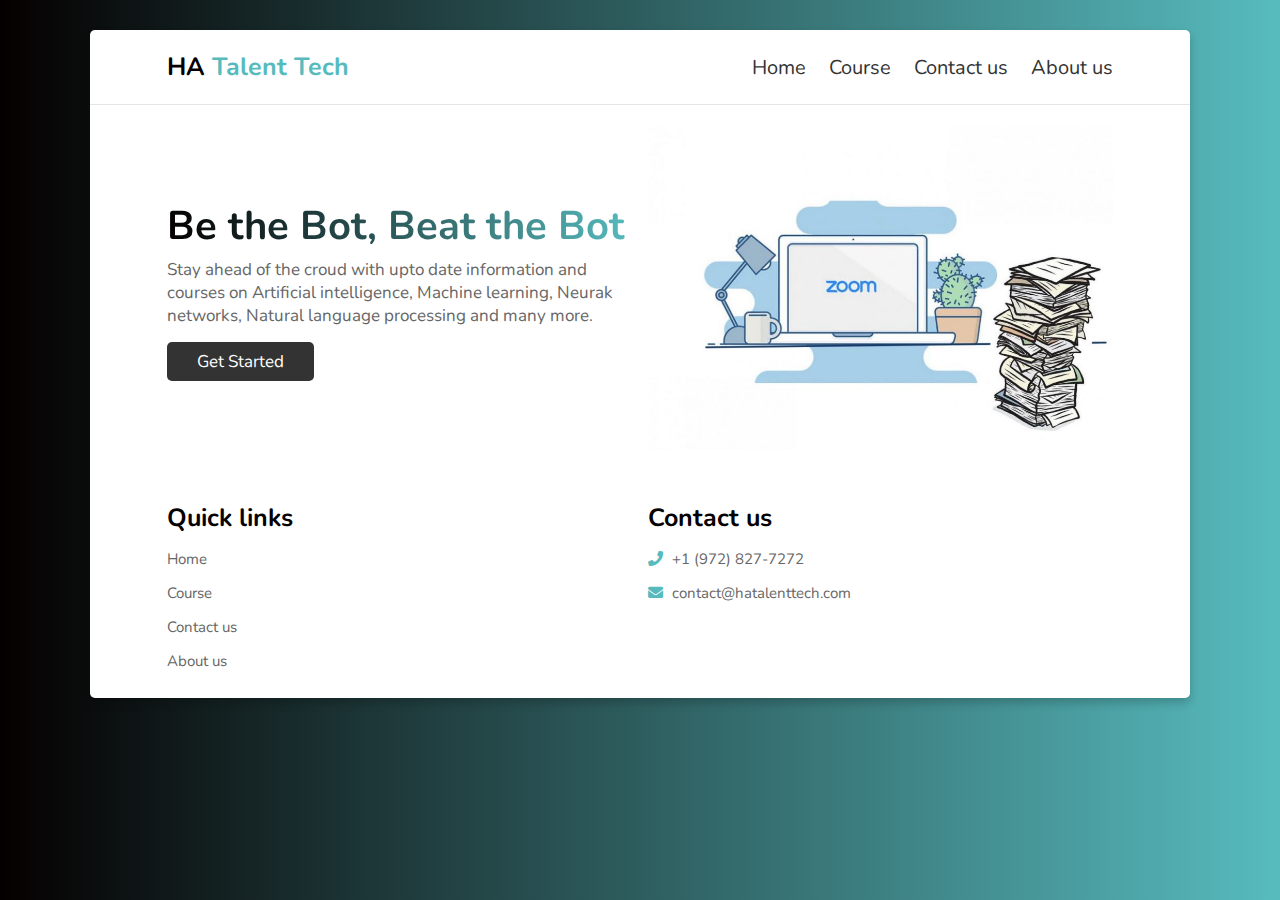
<file: index.html>
<!DOCTYPE html>
<html lang="en">

<head>
    <meta charset="UTF-8">
    <meta name="viewport" content="width=device-width, initial-scale=1.0">
    <title>home</title>

    <!-- font awesome cdn link  -->
    <link rel="stylesheet" href="https://cdnjs.cloudflare.com/ajax/libs/font-awesome/5.15.3/css/all.min.css">

    <link rel="stylesheet" href="style.css">

</head>

<body>

    <!-- home section  -->
    <div class="container">

        <header>
            <a href="index.html" class="logo">HA <span>Talent Tech</span></a>

            <div id="menu" class="fas fa-bars"></div>

            <nav class="navbar">
                <a href="index.html">Home</a>
                <a href="course.html">Course</a>
                <a href="contact.html">Contact us</a>
                <a href="about.html">About us</a>
            </nav>
        </header>

        <!-- home section  -->

        <section class="home">

            <div class="content">
                <h3>Be the Bot, Beat the Bot</h3>
                <p>Stay ahead of the croud with upto date information and courses on Artificial intelligence, Machine
                    learning, Neurak networks, Natural language processing and many more.</p>
                <a href="course.html" class="btn">Get Started</a>
            </div>

            <div class="image">
                <img src="images/home_image_zoom.jpeg" alt="">
            </div>

        </section>


        <!-- footer section  -->

        <section class="footer">

            <div class="box-container">

                <div class="box">
                    <h3>Quick links</h3>
                    <a href="http://hatalenttech.com/">Home</a>
                    <a href="course.html">Course</a>
                    <a href="contact.html">Contact us</a>
                    <a href="about.html">About us</a>
                </div>
                <!--
                <div class="box">
                    <h3>about us</h3>
                    <p>xyz</p>
                </div>
                
                <div class="box">
                    <h3>follow us</h3>
                    <a href="#">facebook</a>
                    <a href="#">twitter</a>
                    <a href="#">instagram</a>
                    <a href="#">linkedin</a>
                </div>
                -->
                <div class="box">
                    <h3>Contact us</h3>
                    <p> <i class="fas fa-phone"></i> +1 (972) 827-7272 </p>
                    <p> <i class="fas fa-envelope"></i> contact@hatalenttech.com </p>
                </div>

            </div>

        </section>

    </div>








    <!-- custom js file link -->
    <script src="script.js"></script>

</body>

</html>
</file>
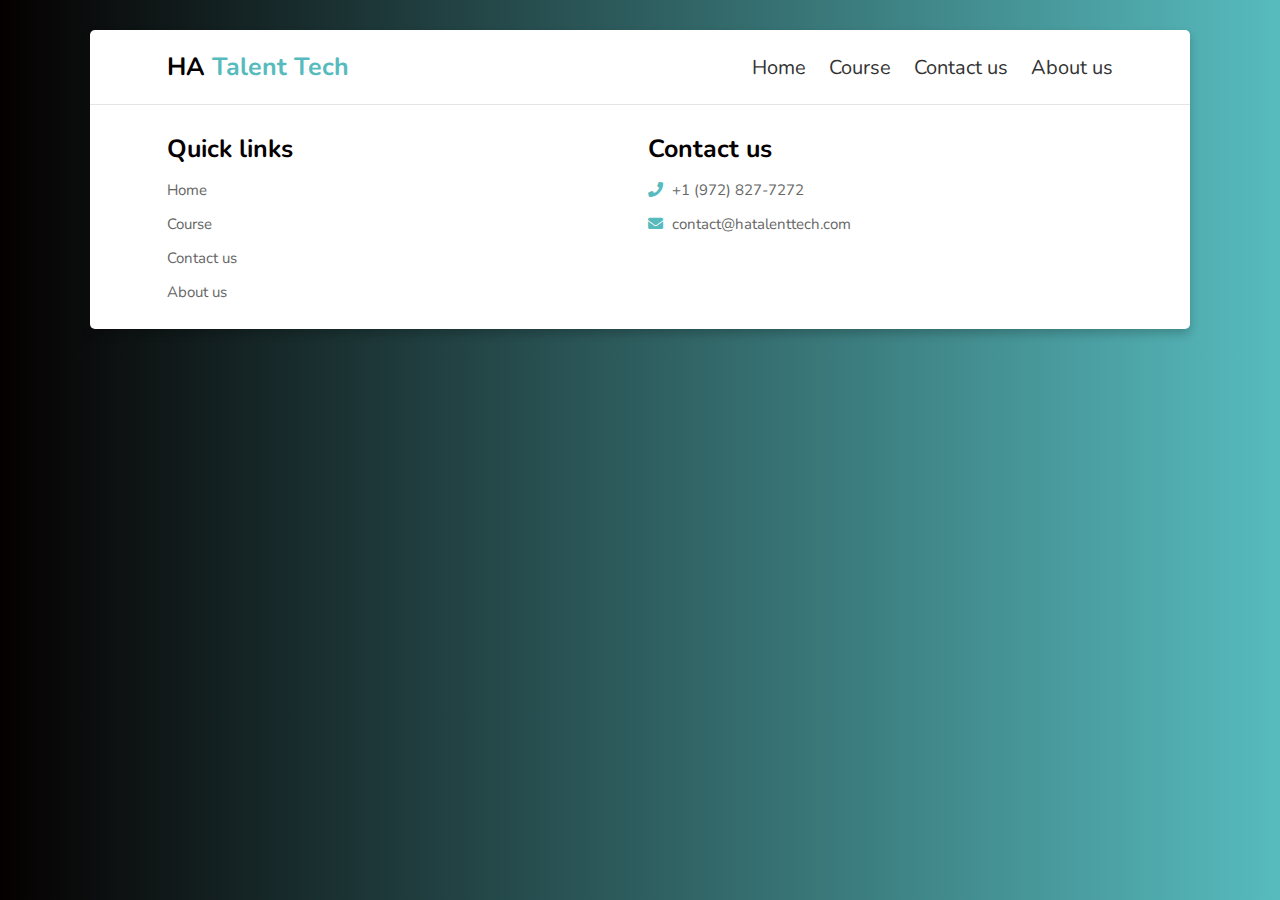
<file: about.html>
<!DOCTYPE html>
<html lang="en">

<head>
    <meta charset="UTF-8">
    <meta name="viewport" content="width=device-width, initial-scale=1.0">
    <title>About us</title>

    <!-- font awesome cdn link  -->
    <link rel="stylesheet" href="https://cdnjs.cloudflare.com/ajax/libs/font-awesome/5.15.3/css/all.min.css">

    <!-- custom css file link  -->
    <link rel="stylesheet" href="style.css">

</head>

<body>
    <div class="container">

        <header>
            <a href="index.html" class="logo">HA <span>Talent Tech</span></a>
            <div id="menu" class="fas fa-bars"></div>
            <nav class="navbar">
                <a href="index.html">Home</a>
                <a href="course.html">Course</a>
                <a href="contact.html">Contact us</a>
                <a href="about.html">About us</a>
            </nav>
        </header>

        <!-- footer section  -->

        <section class="footer">

            <div class="box-container">

                <div class="box">
                    <h3>Quick links</h3>
                    <a href="index.html">Home</a>
                    <a href="course.html">Course</a>
                    <a href="contact.html">Contact us</a>
                    <a href="about.html">About us</a>
                </div>
                <!--
                <div class="box">
                    <h3>about us</h3>
                    <p>xyz</p>
                </div>
                
                <div class="box">
                    <h3>follow us</h3>
                    <a href="#">facebook</a>
                    <a href="#">twitter</a>
                    <a href="#">instagram</a>
                    <a href="#">linkedin</a>
                </div>
                -->
                <div class="box">
                    <h3>Contact us</h3>
                    <p> <i class="fas fa-phone"></i> +1 (972) 827-7272 </p>
                    <p> <i class="fas fa-envelope"></i> contact@hatalenttech.com </p>
                </div>

            </div>

        </section>

    </div>



    <!-- custom js file link -->
    <script src="script.js"></script>

</body>

</html>
</file>
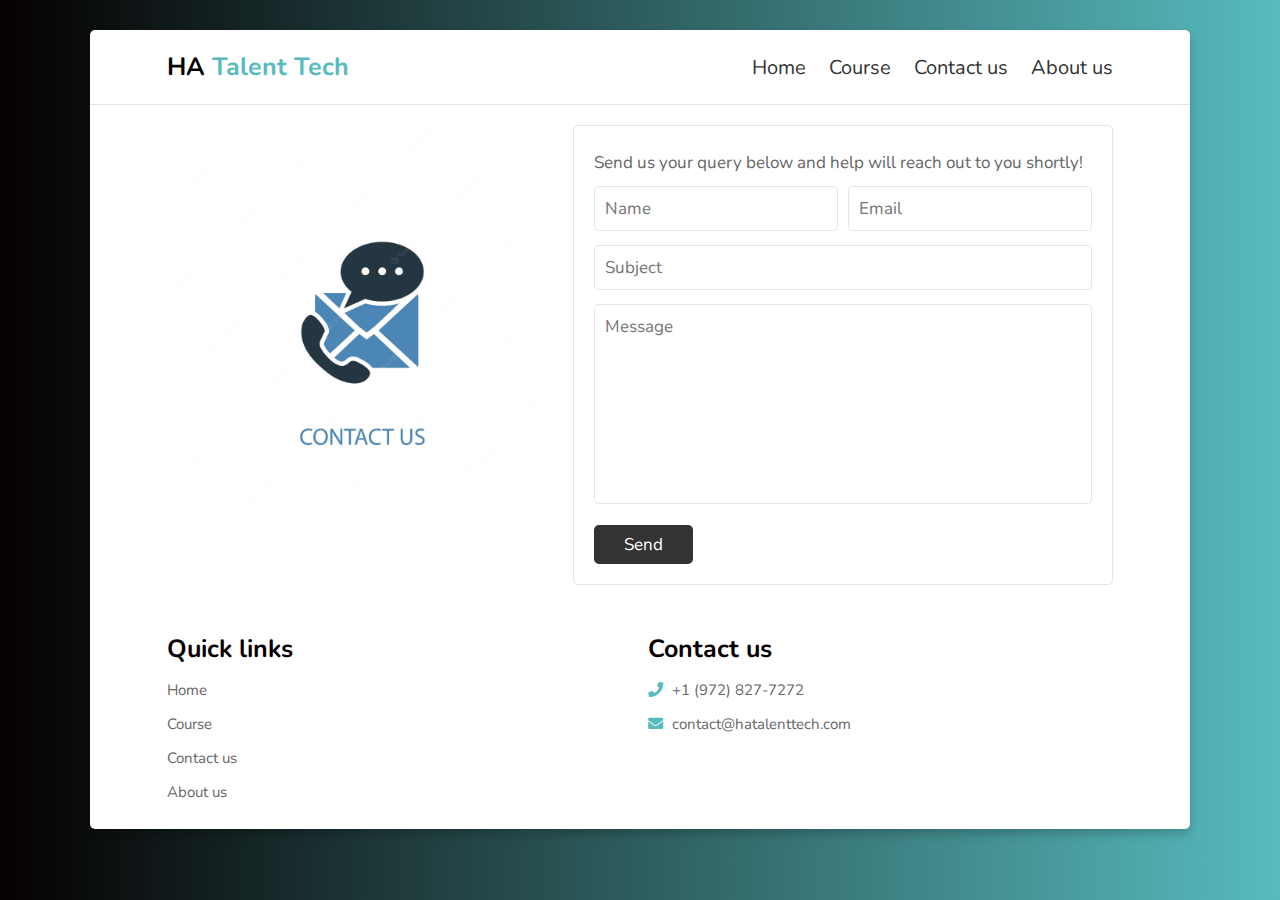
<file: contact.html>
<!DOCTYPE html>
<html lang="en">

<head>
    <meta charset="UTF-8">
    <meta name="viewport" content="width=device-width, initial-scale=1.0">
    <title>Contact us</title>

    <!-- font awesome cdn link  -->
    <link rel="stylesheet" href="https://cdnjs.cloudflare.com/ajax/libs/font-awesome/5.15.3/css/all.min.css">

    <!-- custom css file link  -->
    <link rel="stylesheet" href="style.css">

</head>

<body>
    <div class="container">

        <header>
            <a href="index.html" class="logo">HA <span>Talent Tech</span></a>
            <div id="menu" class="fas fa-bars"></div>
            <nav class="navbar">
                <a href="index.html">Home</a>
                <a href="course.html">Course</a>
                <a href="contact.html">Contact us</a>
                <a href="about.html">About us</a>
            </nav>
        </header>

        <!-- contact section  -->

        <section class="contact">

            <div class="image">
                <img src="images/contact_us_page_image.avif" alt="">
            </div>

            <form action="https://formspree.io/f/mwkjoaeb" method="post">
                <p>Send us your query below and help will reach out to you shortly!</p>
                <div class="inputBox">
                    <input type="text" name="Name" placeholder="Name" , id=name required>
                    <input type="email" name="Email" placeholder="Email" , id=email required>
                </div>

                <input type="text" name="Subject" placeholder="Subject" class="box" , id=subject required>

                <textarea name="Message" placeholder="Message" name="" id="message" cols="30" rows="10"
                    required></textarea>

                <input type="submit" class="btn" value="Send">

            </form>

        </section>


        <!-- footer section  -->

        <section class="footer">

            <div class="box-container">

                <div class="box">
                    <h3>Quick links</h3>
                    <a href="index.html">Home</a>
                    <a href="course.html">Course</a>
                    <a href="contact.html">Contact us</a>
                    <a href="about.html">About us</a>
                </div>
                <!--
                <div class="box">
                    <h3>about us</h3>
                    <p>xyz</p>
                </div>
                
                <div class="box">
                    <h3>follow us</h3>
                    <a href="#">facebook</a>
                    <a href="#">twitter</a>
                    <a href="#">instagram</a>
                    <a href="#">linkedin</a>
                </div>
                -->
                <div class="box">
                    <h3>Contact us</h3>
                    <p> <i class="fas fa-phone"></i> +1 (972) 827-7272 </p>
                    <p> <i class="fas fa-envelope"></i> contact@hatalenttech.com </p>
                </div>

            </div>

        </section>


    </div>



    <!-- custom js file link -->
    <script src="script.js"></script>

</body>

</html>
</file>
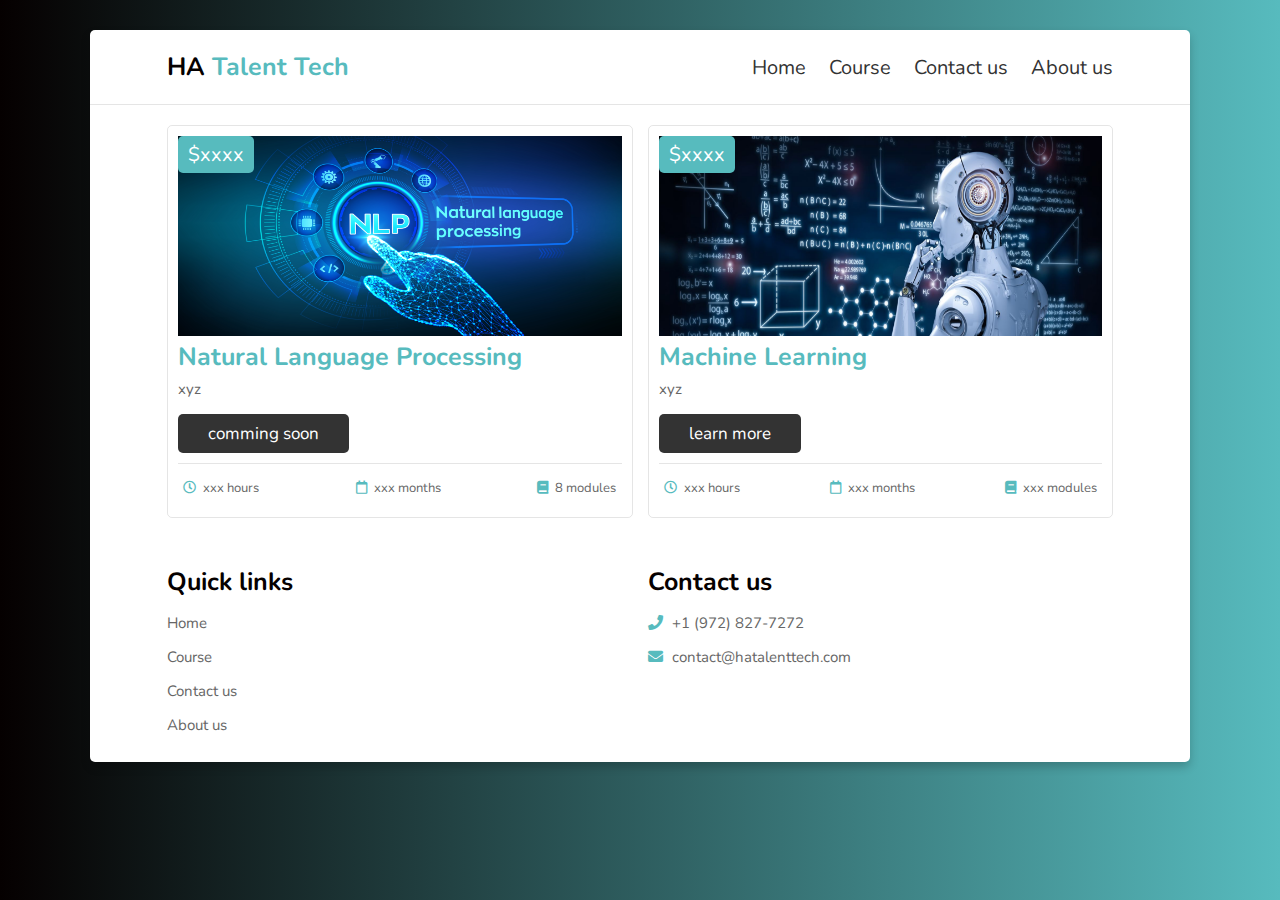
<file: course.html>
<!DOCTYPE html>
<html lang="en">

<head>
    <meta charset="UTF-8">
    <meta name="viewport" content="width=device-width, initial-scale=1.0">
    <title>Course</title>

    <!-- font awesome cdn link  -->
    <link rel="stylesheet" href="https://cdnjs.cloudflare.com/ajax/libs/font-awesome/5.15.3/css/all.min.css">

    <!-- custom css file link  -->
    <link rel="stylesheet" href="style.css">

</head>

<body>
    <div class="container">

        <header>
            <a href="index.html" class="logo">HA <span>Talent Tech</span></a>
            <div id="menu" class="fas fa-bars"></div>
            <nav class="navbar">
                <a href="index.html">Home</a>
                <a href="course.html">Course</a>
                <a href="contact.html">Contact us</a>
                <a href="about.html">About us</a>
            </nav>
        </header>

        <section class="course">

            <div class="box">
                <span class="amount">$xxxx</span>
                <img src="images/nlp_course_image.png" alt="nlp course image">

                <h3>Natural Language Processing</h3>
                <p>xyz</p>
                <a href="#" class="btn">comming soon</a>
                <div class="icons">
                    <p> <i class="far fa-clock"></i> xxx hours </p>
                    <p> <i class="far fa-calendar"></i> xxx months </p>
                    <p> <i class="fas fa-book"></i> 8 modules </p>
                </div>
            </div>

            <div class="box">
                <span class="amount">$xxxx</span>
                <img src="images/ml_course_image.png" alt="">
                <h3>Machine Learning</h3>
                <p>xyz</p>
                <a href="machine_learning.html" class="btn">learn more</a>
                <div class="icons">
                    <p> <i class="far fa-clock"></i> xxx hours </p>
                    <p> <i class="far fa-calendar"></i> xxx months </p>
                    <p> <i class="fas fa-book"></i> xxx modules </p>
                </div>
            </div>


        </section>


        <!-- footer section  -->

        <section class="footer">

            <div class="box-container">

                <div class="box">
                    <h3>Quick links</h3>
                    <a href="index.html">Home</a>
                    <a href="course.html">Course</a>
                    <a href="contact.html">Contact us</a>
                    <a href="about.html">About us</a>
                </div>
                <!--
                <div class="box">
                    <h3>about us</h3>
                    <p>xyz</p>
                </div>
                
                <div class="box">
                    <h3>follow us</h3>
                    <a href="#">facebook</a>
                    <a href="#">twitter</a>
                    <a href="#">instagram</a>
                    <a href="#">linkedin</a>
                </div>
                -->
                <div class="box">
                    <h3>Contact us</h3>
                    <p> <i class="fas fa-phone"></i> +1 (972) 827-7272 </p>
                    <p> <i class="fas fa-envelope"></i> contact@hatalenttech.com </p>
                </div>

            </div>

        </section>


    </div>



    <!-- custom js file link -->
    <script src="script.js"></script>

</body>

</html>
</file>
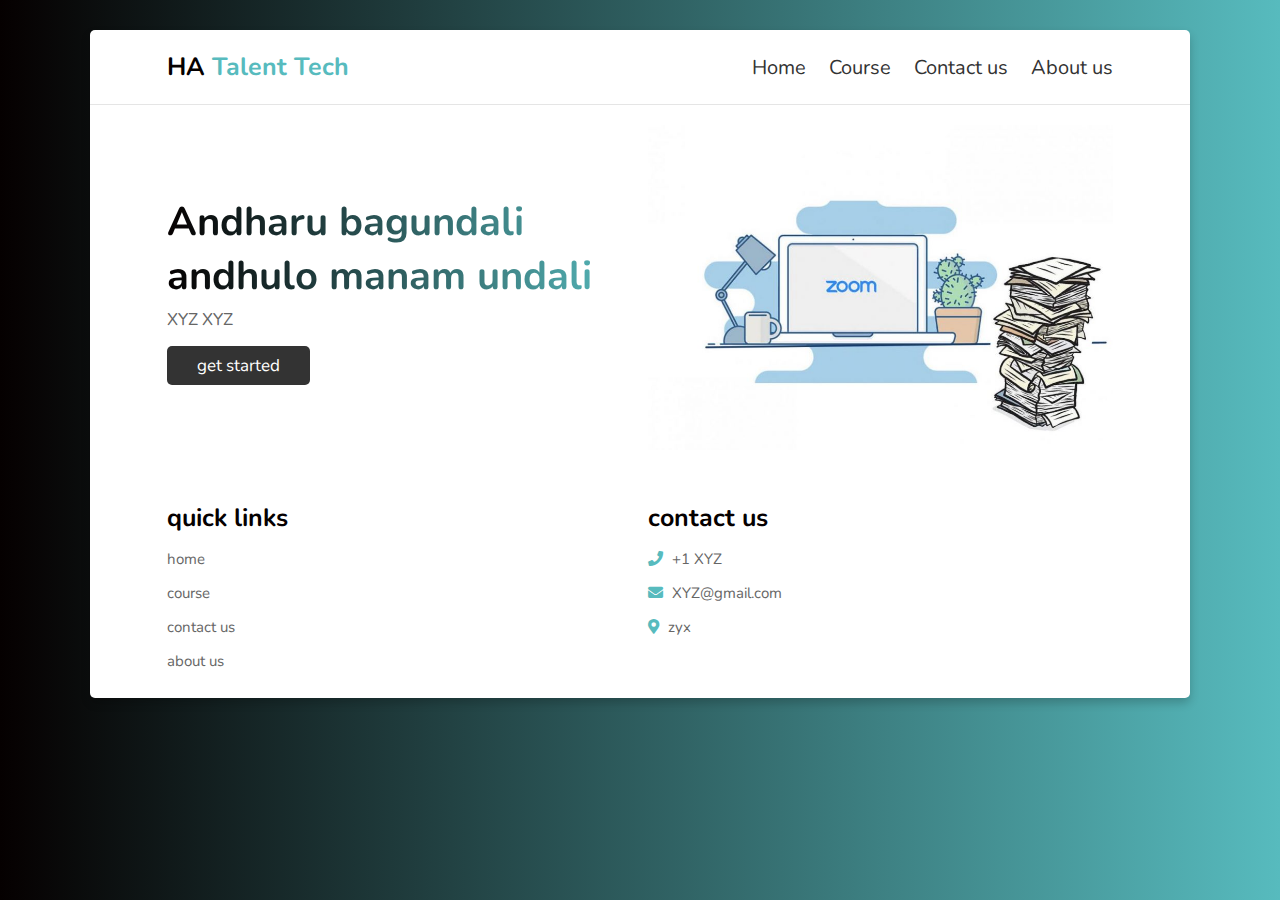
<file: home.html>
<!DOCTYPE html>
<html lang="en">

<head>
    <meta charset="UTF-8">
    <meta name="viewport" content="width=device-width, initial-scale=1.0">
    <title>home</title>

    <!-- font awesome cdn link  -->
    <link rel="stylesheet" href="https://cdnjs.cloudflare.com/ajax/libs/font-awesome/5.15.3/css/all.min.css">

    <link rel="stylesheet" href="style.css">

</head>

<body>

    <!-- home section  -->
    <div class="container">

        <header>
            <a href="#" class="logo">HA <span>Talent Tech</span></a>

            <div id="menu" class="fas fa-bars"></div>

            <nav class="navbar">
                <a href="home.html">Home</a>
                <a href="course.html">Course</a>
                <a href="contact.html">Contact us</a>
                <a href="about.html">About us</a>
            </nav>
        </header>

        <!-- home section  -->

        <section class="home">

            <div class="content">
                <h3>Andharu bagundali andhulo manam undali</h3>
                <p>XYZ XYZ</p>
                <a href="course.html" class="btn">get started</a>
            </div>

            <div class="image">
                <img src="images/home_image_zoom.jpeg" alt="">
            </div>

        </section>


        <!-- footer section  -->

        <section class="footer">

            <div class="box-container">

                <div class="box">
                    <h3>quick links</h3>
                    <a href="home.html">home</a>
                    <a href="course.html">course</a>
                    <a href="contact.html">contact us</a>
                    <a href="about.html">about us</a>
                </div>
                <!--
                <div class="box">
                    <h3>about us</h3>
                    <p>xyz</p>
                </div>
                
                <div class="box">
                    <h3>follow us</h3>
                    <a href="#">facebook</a>
                    <a href="#">twitter</a>
                    <a href="#">instagram</a>
                    <a href="#">linkedin</a>
                </div>
                -->
                <div class="box">
                    <h3>contact us</h3>
                    <p> <i class="fas fa-phone"></i> +1 XYZ </p>
                    <p> <i class="fas fa-envelope"></i> XYZ@gmail.com </p>
                    <p> <i class="fas fa-map-marker-alt"></i> zyx </p>
                </div>

            </div>

        </section>

    </div>








    <!-- custom js file link -->
    <script src="script.js"></script>

</body>

</html>
</file>
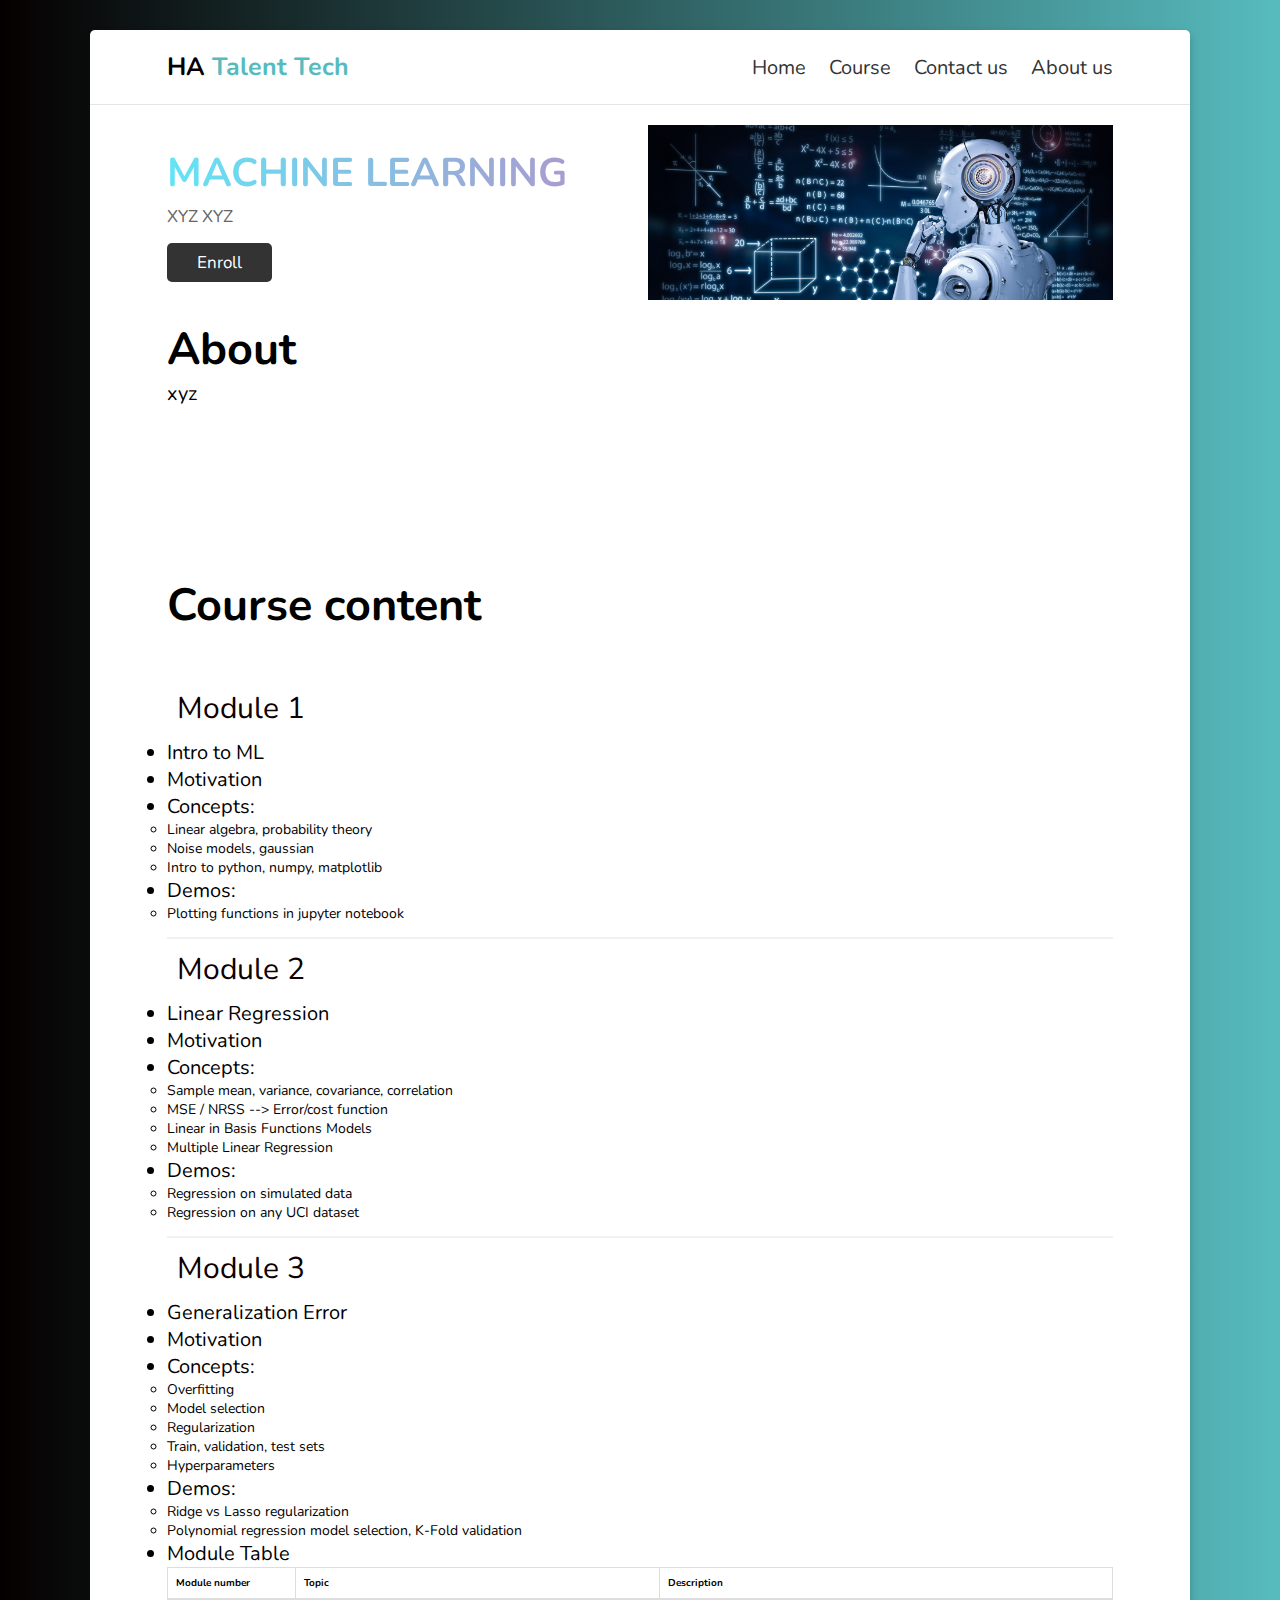
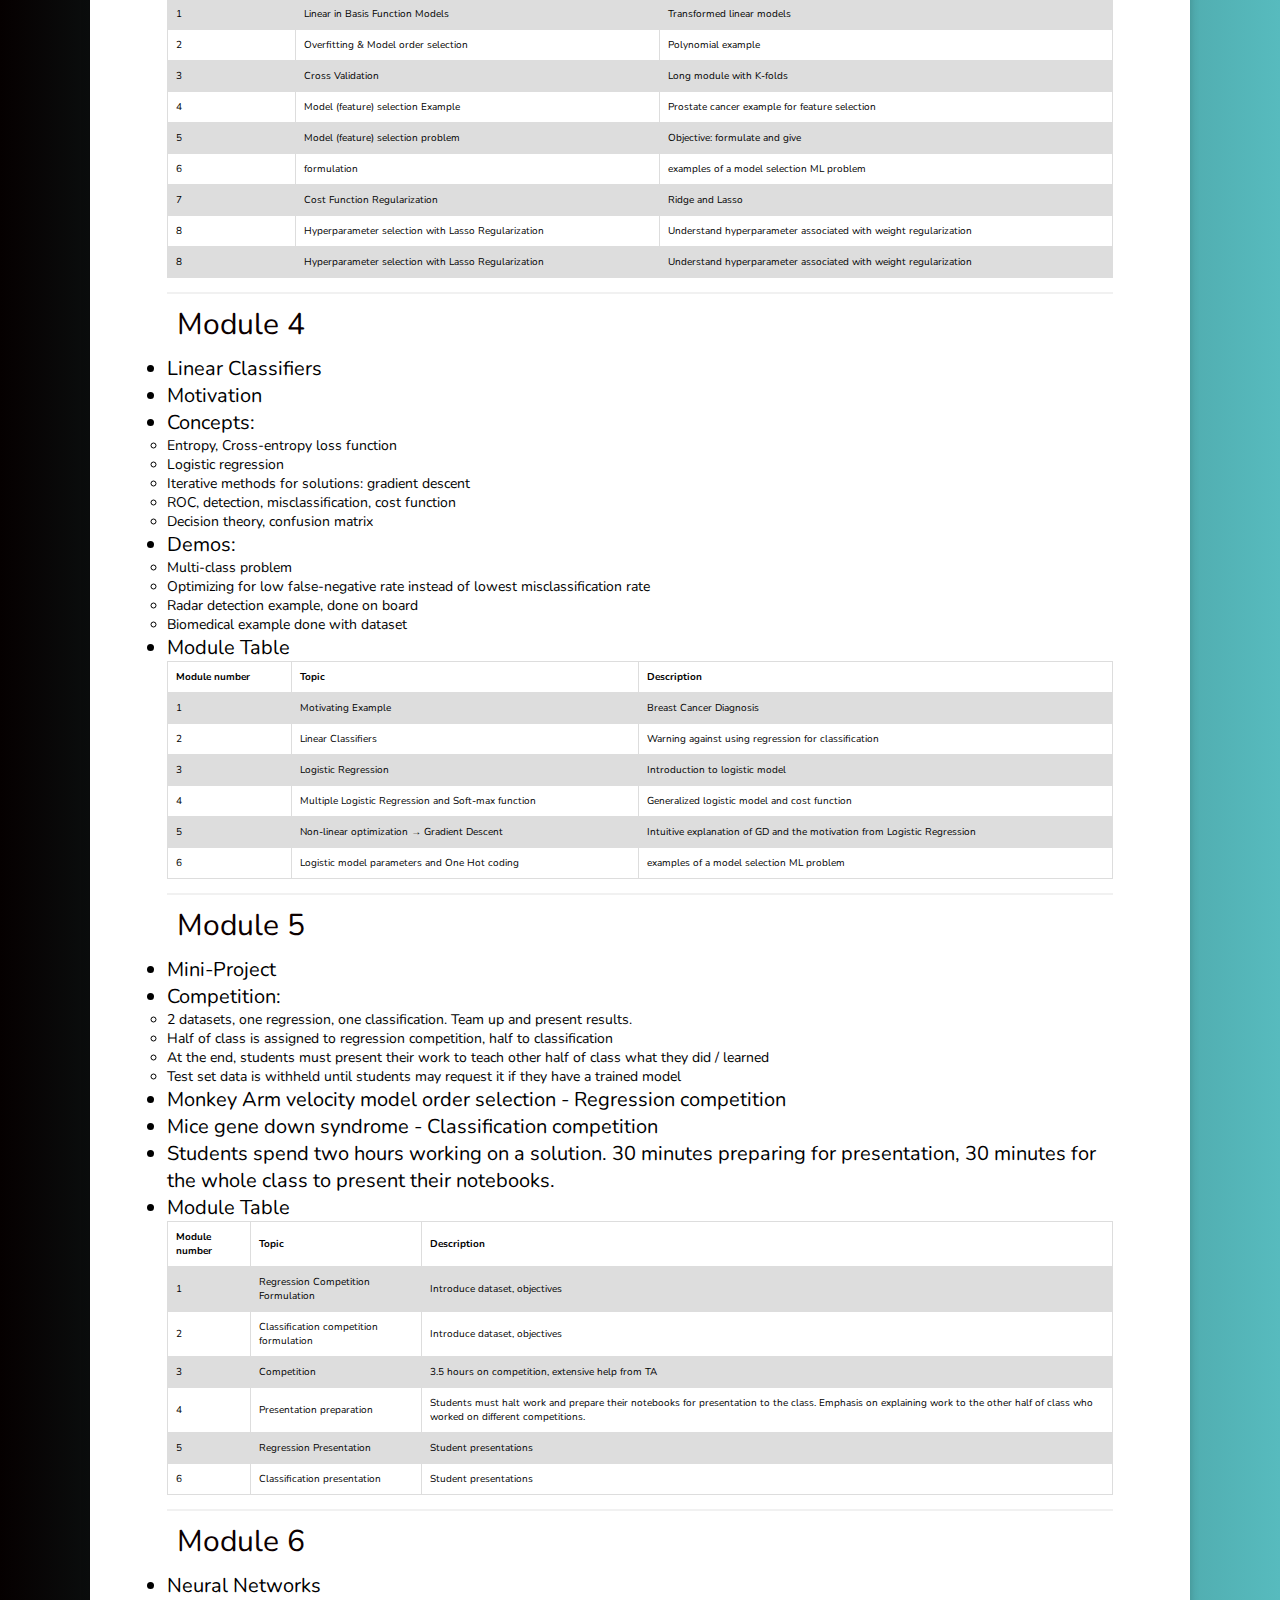
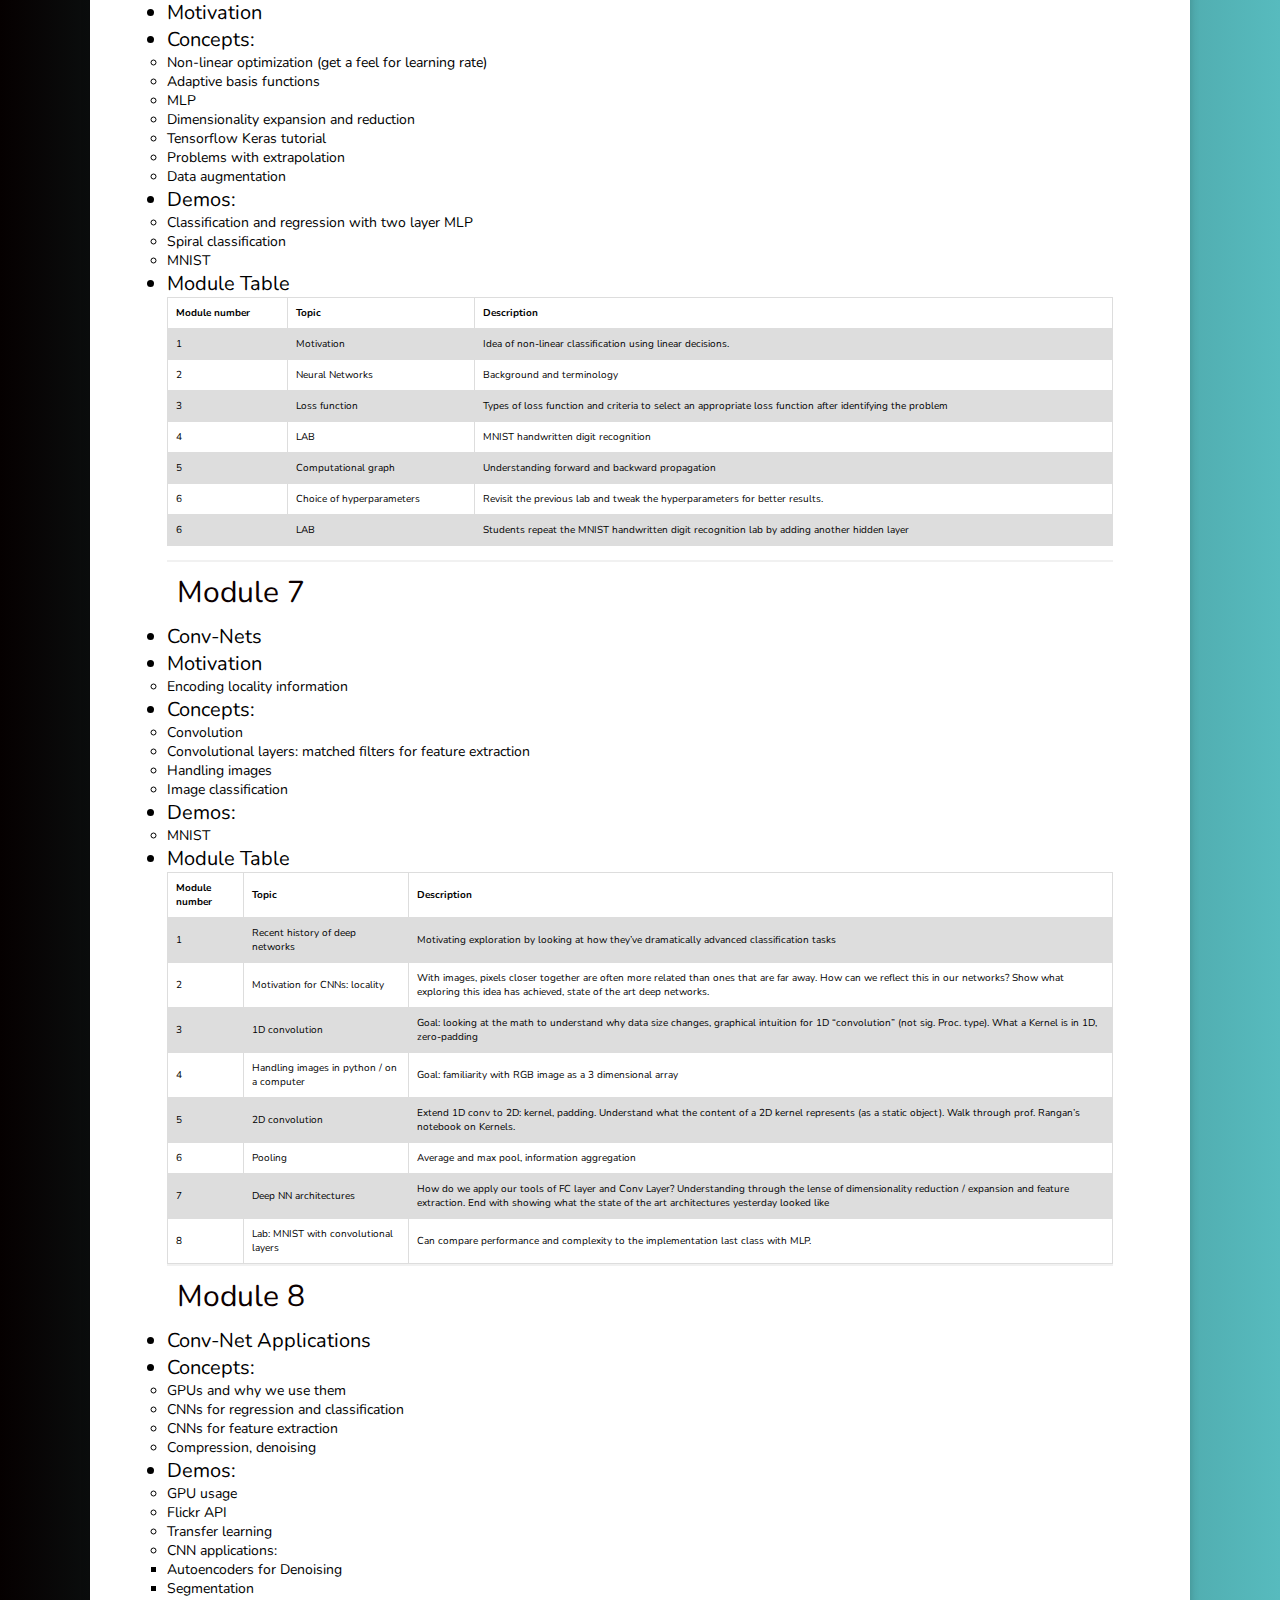
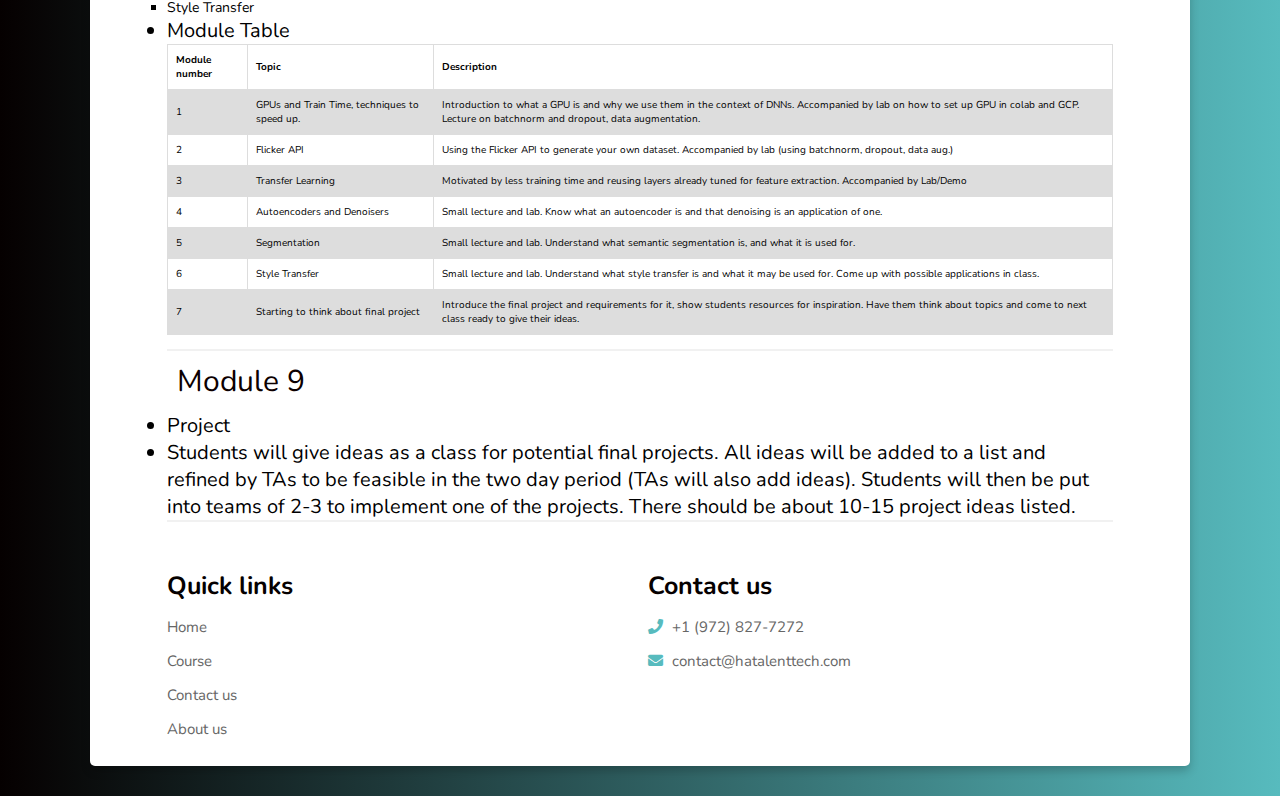
<file: machine_learning.html>
<!DOCTYPE html>
<html lang="en">

<head>
    <meta charset="UTF-8">
    <meta name="viewport" content="width=device-width, initial-scale=1.0">
    <title>Machine Learning</title>


    <!-- font awesome cdn link  -->
    <link rel="stylesheet" href="https://cdnjs.cloudflare.com/ajax/libs/font-awesome/5.15.3/css/all.min.css">


    <!-- custom css file link  -->
    <link rel="stylesheet" href="style.css">


</head>

<body>
    <div class="container">

        <header>
            <a href="index.html" class="logo">HA <span>Talent Tech</span></a>
            <div id="menu" class="fas fa-bars"></div>
            <nav class="navbar">
                <a href="index.html">Home</a>
                <a href="course.html">Course</a>
                <a href="contact.html">Contact us</a>
                <a href="about.html">About us</a>
            </nav>
        </header>

        <section class="ml_body">
            <div class="content">
                <h3>MACHINE LEARNING</h3>
                <p>XYZ XYZ</p>
                <a href="#  " class="ml_btn">Enroll</a>
            </div>
            <div class="image">
                <img src="images/ml_course_image.png" alt="">
            </div>

            <div class="ml_content">
                <h3 style="font-size: 45px;">About</h3>
                <p style="font-size: 20px;">xyz</p>
                <br><br><br><br><br><br><br><br><br><br><br><br>


                <h3 style="font-size: 45px;">Course content</h3>
                <br><br><br>




                <div class="green">Module 1</div>
                <ul>
                    <li class="ml_largeli"> Intro to ML</li>
                    <li class="ml_largeli"> Motivation</li>
                    <li class="ml_largeli"> Concepts:
                        <ul>
                            <li class="ml_li">Linear algebra, probability theory</li>
                            <li class="ml_li">Noise models, gaussian</li>
                            <li class="ml_li">Intro to python, numpy, matplotlib</li>
                        </ul>
                    </li>
                    <li class="ml_largeli">Demos:
                        <ul>
                            <li class="ml_li">Plotting functions in jupyter notebook</li>
                        </ul>
                    </li>
                </ul>

                <br>
                <hr>


                <div class="green">Module 2</div>
                <ul>
                    <li class="ml_largeli">Linear Regression</li>
                    <li class="ml_largeli">Motivation</li>
                    <li class="ml_largeli">Concepts:
                        <ul>
                            <li class="ml_li">Sample mean, variance, covariance, correlation</li>
                            <li class="ml_li">MSE / NRSS --> Error/cost function</li>
                            <li class="ml_li">Linear in Basis Functions Models</li>
                            <li class="ml_li">Multiple Linear Regression</li>
                        </ul>
                    </li>
                    <li class="ml_largeli">Demos:
                        <ul>
                            <li class="ml_li">Regression on simulated data</li>
                            <li class="ml_li">Regression on any UCI dataset</li>
                        </ul>
                </ul>

                <br>
                <hr>
                <div class="green">Module 3</div>
                <ul>
                    <li class="ml_largeli">Generalization Error</li>
                    <li class="ml_largeli">Motivation</li>
                    <li class="ml_largeli">Concepts:
                        <ul>
                            <li class="ml_li">Overfitting</li>
                            <li class="ml_li">Model selection</li>
                            <li class="ml_li">Regularization</li>
                            <li class="ml_li">Train, validation, test sets</li>
                            <li class="ml_li">Hyperparameters</li>
                        </ul>
                    </li>
                    <li class="ml_largeli">Demos:
                        <ul>
                            <li class="ml_li">Ridge vs Lasso regularization</li>
                            <li class="ml_li">Polynomial regression model selection, K-Fold validation</li>
                        </ul>
                    <li class="ml_largeli">Module Table</li>
                    <table>
                        <tr>
                            <th>Module number</th>
                            <th>Topic</th>
                            <th>Description</th>
                        </tr>
                        <tr>
                            <td>1</td>
                            <td>Linear in Basis Function Models</td>
                            <td>Transformed linear models</td>
                        </tr>
                        <tr>
                            <td>2</td>
                            <td>Overfitting & Model order selection</td>
                            <td>Polynomial example</td>
                        </tr>
                        <tr>
                            <td>3</td>
                            <td>Cross Validation</td>
                            <td>Long module with K-folds</td>
                        </tr>
                        <tr>
                            <td>4</td>
                            <td>Model (feature) selection Example</td>
                            <td>Prostate cancer example for feature selection</td>
                        </tr>
                        <tr>
                            <td>5</td>
                            <td>Model (feature) selection problem</td>
                            <td>Objective: formulate and give</td>
                        </tr>
                        <tr>
                            <td>6</td>
                            <td>formulation</td>
                            <td>examples of a model selection ML problem </td>
                        </tr>
                        <tr>
                            <td>7</td>
                            <td>Cost Function Regularization</td>
                            <td>Ridge and Lasso</td>
                        </tr>
                        <tr>
                            <td>8</td>
                            <td>Hyperparameter selection with Lasso Regularization</td>
                            <td>Understand hyperparameter associated with weight regularization</td>
                        </tr>
                        <tr>
                            <td>8</td>
                            <td>Hyperparameter selection with Lasso Regularization</td>
                            <td>Understand hyperparameter associated with weight regularization</td>
                        </tr>
                    </table>

                </ul>

                <br>
                <hr>

                <div class="green">Module 4</div>
                <ul>
                    <li class="ml_largeli">Linear Classifiers</li>
                    <li class="ml_largeli">Motivation</li>
                    <li class="ml_largeli">Concepts:
                        <ul>
                            <li class="ml_li">Entropy, Cross-entropy loss function</li>
                            <li class="ml_li">Logistic regression</li>
                            <li class="ml_li">Iterative methods for solutions: gradient descent</li>
                            <li class="ml_li">ROC, detection, misclassification, cost function</li>
                            <li class="ml_li">Decision theory, confusion matrix</li>
                        </ul>
                    </li>
                    <li class="ml_largeli">Demos:
                        <ul>
                            <li class="ml_li">Multi-class problem</li>
                            <li class="ml_li">Optimizing for low false-negative rate instead of lowest
                                misclassification rate</li>
                            <li class="ml_li">Radar detection example, done on board</li>
                            <li class="ml_li">Biomedical example done with dataset</li>
                        </ul>
                    <li class="ml_largeli">Module Table</li>
                    <table>
                        <tr>
                            <th>Module number</th>
                            <th>Topic</th>
                            <th>Description</th>
                        </tr>
                        <tr>
                            <td>1</td>
                            <td>Motivating Example</td>
                            <td>Breast Cancer Diagnosis</td>
                        </tr>
                        <tr>
                            <td>2</td>
                            <td>Linear Classifiers</td>
                            <td>Warning against using regression for classification</td>
                        </tr>
                        <tr>
                            <td>3</td>
                            <td>Logistic Regression</td>
                            <td>Introduction to logistic model</td>
                        </tr>
                        <tr>
                            <td>4</td>
                            <td>Multiple Logistic Regression and Soft-max function</td>
                            <td>Generalized logistic model and cost function</td>
                        </tr>
                        <tr>
                            <td>5</td>
                            <td>Non-linear optimization → Gradient Descent</td>
                            <td>Intuitive explanation of GD and the motivation from Logistic Regression</td>
                        </tr>
                        <tr>
                            <td>6</td>
                            <td>Logistic model parameters and One Hot coding</td>
                            <td>examples of a model selection ML problem </td>
                        </tr>
                    </table>

                </ul>
                <br>
                <hr>

                <div class="green">Module 5</div>
                <ul>
                    <li class="ml_largeli">Mini-Project</li>
                    <li class="ml_largeli">Competition:
                        <ul>
                            <li class="ml_li">2 datasets, one regression, one classification. Team up and
                                present
                                results.</li>
                            <li class="ml_li">Half of class is assigned to regression competition, half to
                                classification</li>
                            <li class="ml_li">At the end, students must present their work to teach other half
                                of
                                class what they did / learned</li>
                            <li class="ml_li">Test set data is withheld until students may request it if they
                                have a
                                trained model</li>
                        </ul>
                    </li>
                    <li class="ml_largeli">Monkey Arm velocity model order selection - Regression competition
                    </li>
                    <li class="ml_largeli">Mice gene down syndrome - Classification competition </li>
                    <li class="ml_largeli">Students spend two hours working on a solution. 30 minutes preparing
                        for
                        presentation, 30 minutes for the whole class to present their notebooks.</li>

                    <li class="ml_largeli">Module Table</li>
                    <table>
                        <tr>
                            <th>Module number</th>
                            <th>Topic</th>
                            <th>Description</th>
                        </tr>
                        <tr>
                            <td>1</td>
                            <td>Regression Competition Formulation</td>
                            <td>Introduce dataset, objectives</td>
                        </tr>
                        <tr>
                            <td>2</td>
                            <td>Classification competition formulation</td>
                            <td>Introduce dataset, objectives</td>
                        </tr>
                        <tr>
                            <td>3</td>
                            <td>Competition</td>
                            <td>3.5 hours on competition, extensive help from TA</td>
                        </tr>
                        <tr>
                            <td>4</td>
                            <td>Presentation preparation</td>
                            <td>Students must halt work and prepare their notebooks for presentation to the
                                class.
                                Emphasis on explaining work to the other half of class who worked on different
                                competitions.</td>
                        </tr>
                        <tr>
                            <td>5</td>
                            <td>Regression Presentation</td>
                            <td>Student presentations</td>
                        </tr>
                        <tr>
                            <td>6</td>
                            <td>Classification presentation</td>
                            <td>Student presentations</td>
                        </tr>
                    </table>

                </ul>
                <br>
                <hr>

                <div class="green">Module 6</div>

                <ul>
                    <li class="ml_largeli">Neural Networks</li>
                    <li class="ml_largeli">Motivation</li>
                    <li class="ml_largeli">Concepts:
                        <ul>
                            <li class="ml_li">Non-linear optimization (get a feel for learning rate)
                            </li>
                            <li class="ml_li">Adaptive basis functions</li>
                            <li class="ml_li">MLP</li>
                            <li class="ml_li">Dimensionality expansion and reduction</li>
                            <li class="ml_li">Tensorflow Keras tutorial</li>
                            <li class="ml_li">Problems with extrapolation</li>
                            <li class="ml_li">Data augmentation</li>
                        </ul>
                    </li>
                    <li class="ml_largeli">Demos:
                        <ul>
                            <li class="ml_li">Classification and regression with two layer MLP</li>
                            <li class="ml_li">Spiral classification</li>
                            <li class="ml_li">MNIST</li>
                        </ul>
                    <li class="ml_largeli">Module Table</li>
                    <table>
                        <tr>
                            <th>Module number</th>
                            <th>Topic</th>
                            <th>Description</th>
                        </tr>
                        <tr>
                            <td>1</td>
                            <td>Motivation</td>
                            <td>Idea of non-linear classification using linear decisions.</td>
                        </tr>
                        <tr>
                            <td>2</td>
                            <td>Neural Networks</td>
                            <td>Background and terminology</td>
                        </tr>
                        <tr>
                            <td>3</td>
                            <td>Loss function</td>
                            <td>Types of loss function and criteria to select an appropriate loss
                                function after
                                identifying the problem</td>
                        </tr>
                        <tr>
                            <td>4</td>
                            <td>LAB</td>
                            <td>MNIST handwritten digit recognition</td>
                        </tr>
                        <tr>
                            <td>5</td>
                            <td>Computational graph</td>
                            <td>Understanding forward and backward propagation</td>
                        </tr>
                        <tr>
                            <td>6</td>
                            <td>Choice of hyperparameters</td>
                            <td>Revisit the previous lab and tweak the hyperparameters for better
                                results. </td>
                        </tr>
                        <tr>
                            <td>6</td>
                            <td>LAB</td>
                            <td>Students repeat the MNIST handwritten digit recognition lab by adding
                                another
                                hidden
                                layer</td>
                        </tr>
                    </table>

                </ul>
                <br>
                <hr>

                <div class="green">Module 7</div>
                <ul>
                    <li class="ml_largeli">Conv-Nets</li>
                    <li class="ml_largeli">Motivation
                        <ul>
                            <li class="ml_li">Encoding locality information</li>
                        </ul>
                    </li>
                    <li class="ml_largeli">Concepts:
                        <ul>
                            <li class="ml_li">Convolution</li>
                            <li class="ml_li">Convolutional layers: matched filters for feature
                                extraction</li>
                            <li class="ml_li">Handling images</li>
                            <li class="ml_li">Image classification</li>
                        </ul>
                    </li>
                    <li class="ml_largeli">Demos:
                        <ul>
                            <li class="ml_li">MNIST</li>
                        </ul>
                    <li class="ml_largeli">Module Table</li>
                    <table>
                        <tr>
                            <th>Module number</th>
                            <th>Topic</th>
                            <th>Description</th>
                        </tr>
                        <tr>
                            <td>1</td>
                            <td>Recent history of deep networks</td>
                            <td>Motivating exploration by looking at how they’ve dramatically advanced
                                classification tasks</td>
                        </tr>
                        <tr>
                            <td>2</td>
                            <td>Motivation for CNNs: locality</td>
                            <td>With images, pixels closer together are often more related than ones
                                that are
                                far
                                away. How can we reflect this in our networks? Show what exploring this
                                idea has
                                achieved, state of the art deep networks.</td>
                        </tr>
                        <tr>
                            <td>3</td>
                            <td>1D convolution</td>
                            <td>Goal: looking at the math to understand why data size changes, graphical
                                intuition
                                for 1D “convolution” (not sig. Proc. type). What a Kernel is in 1D,
                                zero-padding
                            </td>
                        </tr>
                        <tr>
                            <td>4</td>
                            <td>Handling images in python / on a computer</td>
                            <td>Goal: familiarity with RGB image as a 3 dimensional array</td>
                        </tr>
                        <tr>
                            <td>5</td>
                            <td>2D convolution</td>
                            <td>Extend 1D conv to 2D: kernel, padding. Understand what the content of a
                                2D
                                kernel
                                represents (as a static object). Walk through prof. Rangan’s notebook on
                                Kernels.
                            </td>
                        </tr>
                        <tr>
                            <td>6</td>
                            <td>Pooling</td>
                            <td>Average and max pool, information aggregation</td>
                        </tr>
                        <tr>
                            <td>7</td>
                            <td>Deep NN architectures</td>
                            <td>How do we apply our tools of FC layer and Conv Layer? Understanding
                                through the
                                lense of dimensionality reduction / expansion and feature extraction.
                                End with
                                showing what the state of the art architectures yesterday looked like
                            </td>
                        </tr>
                        <tr>
                            <td>8</td>
                            <td>Lab: MNIST with convolutional layers</td>
                            <td>Can compare performance and complexity to the implementation last class
                                with
                                MLP.
                            </td>
                        </tr>
                    </table>

                </ul>

                <hr>

                <div class="green">Module 8</div>
                <ul>
                    <li class="ml_largeli">Conv-Net Applications</li>
                    <li class="ml_largeli">Concepts:
                        <ul>
                            <li class="ml_li">GPUs and why we use them</li>
                            <li class="ml_li">CNNs for regression and classification</li>
                            <li class="ml_li">CNNs for feature extraction</li>
                            <li class="ml_li">Compression, denoising</li>
                        </ul>
                    </li>
                    <li class="ml_largeli">Demos:
                        <ul>
                            <li class="ml_li">GPU usage</li>
                            <li class="ml_li">Flickr API</li>
                            <li class="ml_li">Transfer learning</li>
                            <li class="ml_li">CNN applications:
                                <ul>
                                    <li class="ml_li">Autoencoders for Denoising</li>
                                    <li class="ml_li">Segmentation</li>
                                    <li class="ml_li">Style Transfer</li>
                                </ul>
                            </li>
                        </ul>
                    <li class="ml_largeli">Module Table</li>
                    <table>
                        <tr>
                            <th>Module number</th>
                            <th>Topic</th>
                            <th>Description</th>
                        </tr>
                        <tr>
                            <td>1</td>
                            <td>GPUs and Train Time, techniques to speed up.</td>
                            <td>Introduction to what a GPU is and why we use them in the context of
                                DNNs.
                                Accompanied by lab on how to set up GPU in colab and GCP. Lecture on
                                batchnorm
                                and
                                dropout, data augmentation.</td>
                        </tr>
                        <tr>
                            <td>2</td>
                            <td>Flicker API</td>
                            <td>Using the Flicker API to generate your own dataset. Accompanied by lab
                                (using
                                batchnorm, dropout, data aug.)</td>
                        </tr>
                        <tr>
                            <td>3</td>
                            <td>Transfer Learning</td>
                            <td>Motivated by less training time and reusing layers already tuned for
                                feature
                                extraction. Accompanied by Lab/Demo</td>
                        </tr>
                        <tr>
                            <td>4</td>
                            <td>Autoencoders and Denoisers</td>
                            <td>Small lecture and lab. Know what an autoencoder is and that denoising is
                                an
                                application of one.</td>
                        </tr>
                        <tr>
                            <td>5</td>
                            <td>Segmentation</td>
                            <td>Small lecture and lab. Understand what semantic segmentation is, and
                                what it is
                                used
                                for.</td>
                        </tr>
                        <tr>
                            <td>6</td>
                            <td>Style Transfer</td>
                            <td>Small lecture and lab.
                                Understand what style transfer is and what it may be used for. Come up
                                with
                                possible
                                applications in class.
                            </td>
                        </tr>
                        <tr>
                            <td>7</td>
                            <td>Starting to think about final project</td>
                            <td>Introduce the final project and requirements for it, show students
                                resources for
                                inspiration. Have them think about topics and come to next class ready
                                to give
                                their
                                ideas.</td>
                        </tr>
                    </table>

                </ul>

                <br>
                <hr>

                <div class="green">Module 9</div>
                <ul>
                    <li class="ml_largeli">Project</li>
                    <li class="ml_largeli">Students will give ideas as a class for potential final
                        projects. All
                        ideas will be added to a list and refined by TAs to be feasible in the two day
                        period
                        (TAs
                        will also add ideas). Students will then be put into teams of 2-3 to implement
                        one of
                        the
                        projects. There should be about 10-15 project ideas listed.
                    </li>
                </ul>

                <hr>

        </section>


        <!-- footer section  -->

        <section class="footer">

            <div class="box-container">

                <div class="box">
                    <h3>Quick links</h3>
                    <a href="index.html">Home</a>
                    <a href="course.html">Course</a>
                    <a href="contact.html">Contact us</a>
                    <a href="about.html">About us</a>
                </div>
                <!--
                <div class="box">
                    <h3>about us</h3>
                    <p>xyz</p>
                </div>
                
                <div class="box">
                    <h3>follow us</h3>
                    <a href="#">facebook</a>
                    <a href="#">twitter</a>
                    <a href="#">instagram</a>
                    <a href="#">linkedin</a>
                </div>
                -->
                <div class="box">
                    <h3>Contact us</h3>
                    <p> <i class="fas fa-phone"></i> +1 (972) 827-7272 </p>
                    <p> <i class="fas fa-envelope"></i> contact@hatalenttech.com </p>
                </div>

            </div>

        </section>


    </div>



    <!-- custom js file link -->
    <script src="script.js"></script>

</body>

</html>
</file>
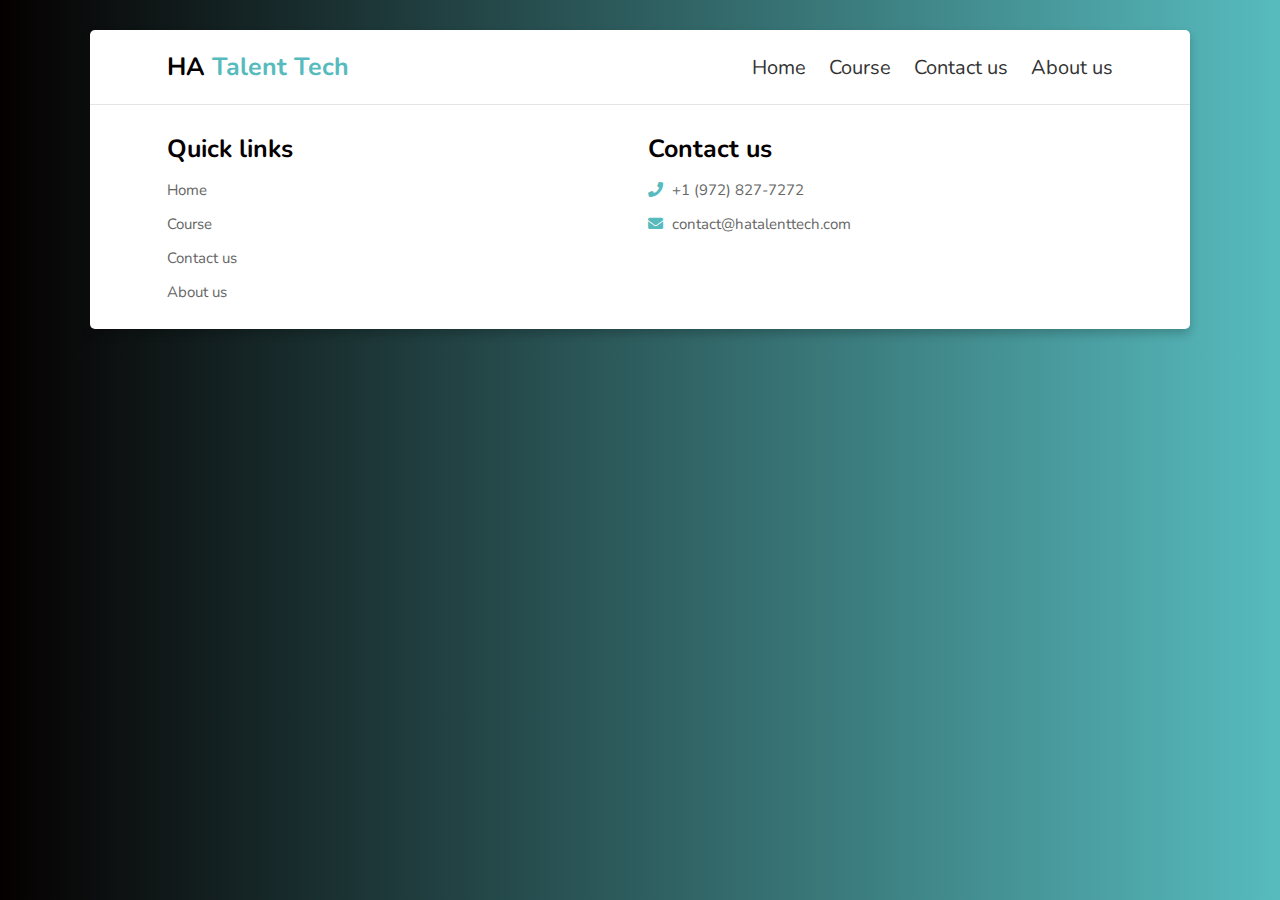
<file: nlp.html>
<!DOCTYPE html>
<html lang="en">

<head>
    <meta charset="UTF-8">
    <meta name="viewport" content="width=device-width, initial-scale=1.0">
    <title>Contact us</title>

    <!-- font awesome cdn link  -->
    <link rel="stylesheet" href="https://cdnjs.cloudflare.com/ajax/libs/font-awesome/5.15.3/css/all.min.css">

    <!-- custom css file link  -->
    <link rel="stylesheet" href="style.css">

</head>

<body>
    <div class="container">

        <header>
            <a href="index.html" class="logo">HA <span>Talent Tech</span></a>
            <div id="menu" class="fas fa-bars"></div>
            <nav class="navbar">
                <a href="">Home</a>
                <a href="course.html">Course</a>
                <a href="contact.html">Contact us</a>
                <a href="about.html">About us</a>
            </nav>
        </header>


        <!-- footer section  -->

        <section class="footer">

            <div class="box-container">

                <div class="box">
                    <h3>Quick links</h3>
                    <a href="index.html">Home</a>
                    <a href="course.html">Course</a>
                    <a href="contact.html">Contact us</a>
                    <a href="about.html">About us</a>
                </div>
                <!--
                <div class="box">
                    <h3>about us</h3>
                    <p>xyz</p>
                </div>
                
                <div class="box">
                    <h3>follow us</h3>
                    <a href="#">facebook</a>
                    <a href="#">twitter</a>
                    <a href="#">instagram</a>
                    <a href="#">linkedin</a>
                </div>
                -->
                <div class="box">
                    <h3>Contact us</h3>
                    <p> <i class="fas fa-phone"></i> +1 (972) 827-7272 </p>
                    <p> <i class="fas fa-envelope"></i> contact@hatalenttech.com </p>
                </div>

            </div>

        </section>


    </div>



    <!-- custom js file link -->
    <script src="script.js"></script>

</body>

</html>
</file>
<file: style.css>
@import url('https://fonts.googleapis.com/css2?family=Nunito:wght@200;300;400;600;700&display=swap');

:root {
    --black: hwb(0 0% 98%);
    --blue: #57bbbe;
    --gradient: linear-gradient(90deg, var(--black), var(--blue));
}

* {
    font-family: 'Nunito', sans-serif;
    margin: 0;
    padding: 0;
    box-sizing: border-box;
    outline: none;
    border: none;
    text-decoration: none;
    transition: all .2s ease-out;
}

html {
    font-size: 62.5%;
    overflow-x: hidden;
}

html::-webkit-scrollbar {
    width: 1rem;
}

html::-webkit-scrollbar-track {
    background: #333;
}

html::-webkit-scrollbar-thumb {
    background: #fff;
    border-radius: 5rem;
}

body {
    background: var(--gradient);
    padding: 3rem 7%;
}

section {
    padding: 2rem 7%;
}

.container {
    background: #fff;
    border-radius: .5rem;
    box-shadow: 0 .5rem 1rem rgba(0, 0, 0, .2);
}

.heading {
    color: transparent;
    background: var(--gradient);
    -webkit-background-clip: text;
    background-clip: text;
    padding: 0 1rem;
    padding-top: 2.5rem;
    text-align: center;
    font-size: 4rem;
    text-transform: uppercase;
}

.btn {
    display: inline-block;
    margin-top: 1rem;
    padding: .8rem 3rem;
    border-radius: .5rem;
    background: #333;
    color: #fff;
    cursor: pointer;
    font-size: 1.7rem;
}

.btn:hover {
    background: var(--gradient);
}

header {
    display: flex;
    align-items: center;
    justify-content: space-between;
    width: 100%;
    padding: 2rem 7%;
    border-bottom: .1rem solid rgba(0, 0, 0, .1);
    position: relative;
    z-index: 1000;
}

header .logo {
    font-size: 2.5rem;
    color: var(--black);
    font-weight: bold;
}

header .logo span {
    color: var(--blue);
}

header .navbar a {
    margin-left: 2rem;
    font-size: 2rem;
    color: #333;
}

header .navbar a:hover {
    color: var(--blue);
}

#menu {
    font-size: 2.5rem;
    padding: .5rem 1rem;
    border-radius: .3rem;
    border: .1rem solid rgba(0, 0, 0, .2);
    cursor: pointer;
    display: none;
}

.home {
    display: flex;
    flex-wrap: wrap;
    gap: 1.5rem;
    align-items: center;
}

.home .content {
    flex: 1 1 40rem;
}

.home .image {
    flex: 1 1 40rem;
}

.home .image img {
    width: 100%;
}

.home .content h3 {
    color: transparent;
    background: var(--gradient);
    -webkit-background-clip: text;
    background-clip: text;
    font-size: 4rem;
}

.home .content p {
    padding: .5rem 0;
    font-size: 1.7rem;
    color: #666;
}

.course {
    display: flex;
    flex-wrap: wrap;
    gap: 1.5rem;
}

.course .box {
    flex: 1 1 30rem;
    border-radius: .5rem;
    border: .1rem solid rgba(0, 0, 0, .1);
    padding: 1rem;
    position: relative;
}

.course .box img {
    height: 20rem;
    width: 100%;
}

.course .box .amount {
    position: absolute;
    top: 1rem;
    left: 1rem;
    font-size: 2rem;
    padding: .5rem 1rem;
    background: var(--blue);
    color: #fff;
    border-radius: .5rem;
}

.course .box .stars i {
    color: var(--black);
    font-size: 1.5rem;
    padding: 1rem 0;
}

.course .box h3 {
    color: var(--blue);
    font-size: 2.5rem;
}

.course .box p {
    color: #666;
    font-size: 1.5rem;
    padding: .5rem 0;
}

.course .icons {
    display: flex;
    justify-content: space-between;
    border-top: .1rem solid rgba(0, 0, 0, .1);
    margin-top: 1rem;
    padding: .5rem;
    padding-top: 1rem;
}

.course .icons p {
    color: #666;
    font-size: 1.3rem;
}

.course .icons p i {
    padding-right: .4rem;
    color: var(--blue);
}

.contact {
    display: flex;
    flex-wrap: wrap;
    gap: 1.5rem;
}

.contact .image {
    flex: 1 1 35rem;
}

.contact .image img {
    width: 100%;
}

.contact form p {
    padding: .5rem 0;
    font-size: 1.7rem;
    color: #666;
}

.contact form {
    flex: 1 1 50rem;
    border: .1rem solid rgba(0, 0, 0, .1);
    border-radius: .5rem;
    padding: 2rem;
}

.contact form .inputBox {
    display: flex;
    justify-content: space-between;
    flex-wrap: wrap;
}

.contact form .inputBox input,
.contact form .box,
.contact form textarea {
    width: 100%;
    padding: 1rem;
    margin: .7rem 0;
    font-size: 1.7rem;
    border: .1rem solid rgba(0, 0, 0, .1);
    border-radius: .5rem;
    text-transform: none;
    color: #333;
}

.contact form .inputBox input:focus,
.contact form .box:focus,
.contact form textarea:focus {
    border-color: var(--blue);
}

.contact form .inputBox input {
    width: 49%;
}

.contact form textarea {
    height: 20rem;
    resize: none;
}

.footer .box-container {
    display: flex;
    flex-wrap: wrap;
    gap: 1.5rem;
}

.footer .box-container .box {
    flex: 1 1 20rem;
}

.footer .box-container .box h3 {
    font-size: 2.5rem;
    color: var(--black);
    padding: .7rem 0;
}

.footer .box-container .box p {
    font-size: 1.5rem;
    color: #666;
    padding: .7rem 0;
}

.footer .box-container .box a {
    display: block;
    font-size: 1.5rem;
    color: #666;
    padding: .7rem 0;
}

.footer .box-container .box a:hover {
    color: var(--blue);
}

.footer .box-container .box p i {
    padding-right: .5rem;
    color: var(--blue);
}


/* media queries  */

@media (max-width:991px) {

    html {
        font-size: 55%;
    }

    body {
        padding: 1.5rem;
    }

    header {
        padding: 2rem;
    }

    section {
        padding: 2rem;
    }
}

@media (max-width:768px) {

    #menu {
        display: initial;
    }

    header .navbar {
        position: absolute;
        top: 100%;
        left: 0;
        right: 0;
        background: #fff;
        border-top: .1rem solid rgba(0, 0, 0, .2);
        border-bottom: .1rem solid rgba(0, 0, 0, .2);
        clip-path: polygon(0 0, 100% 0, 100% 0, 0 0);
    }

    header .navbar.active {
        clip-path: polygon(0 0, 100% 0, 100% 100%, 0 100%);
    }

    header .navbar a {
        font-size: 2.5rem;
        display: block;
        margin: 2rem 0;
        text-align: center;
    }

    .contact form .inputBox input {
        width: 100%;
    }

}

@media (max-width:400px) {

    html {
        font-size: 50%;
    }

}


/* machine_learning.html */

.ml_body {
    display: flex;
    flex-wrap: wrap;
    gap: 1.5rem;
    align-items: center;
    background-color: #fff;
}

.ml_body .content {
    flex: 1 1 40rem;
}

.ml_body .image {
    flex: 1 1 40rem;
}

.ml_body .image img {
    width: 100%;
}

.ml_body .content h3 {
    color: transparent;
    background: linear-gradient(90deg, #63e4f5, #b490ca);
    -webkit-background-clip: text;
    background-clip: text;
    font-size: 4rem;
}

.ml_body .content p {
    padding: .5rem 0;
    font-size: 1.7rem;
    color: #666;
}

#mlhead {
    font-size: 55px;
}

.ml_body {
    display: flex;
    flex-wrap: wrap;
    gap: 1.5rem;
    align-items: center;
}

.ml_body_head {
    background-color: #63e4f5;
    padding: 40px;
}

.ml_enroll {
    padding: 40px;
    size: 40px;
}

.ml_li {
    font-size: 14px;
    color: #000;
}

.ml_btn {
    display: inline-block;
    margin-top: 1rem;
    padding: .8rem 3rem;
    border-radius: .5rem;
    background: #333;
    color: #fff;
    cursor: pointer;
    font-size: 1.7rem;
}

.ml_btn:hover {
    background: var(--gradient);
}

.flex-container {
    display: flex;
}

.flex-child {
    flex: 1;
    border: 2px solid #fff;
}

.flex-child:first-child {
    margin-right: 20px;
}

.green {
    font-size: 30px;
    color: #0c0000;
    padding: 10px;
}

.ml_largeli {
    font-size: 20px;
    font-style: bold;
}

table {
    font-family: arial, sans-serif;
    border-collapse: collapse;
    width: 100%;
}

td,
th {
    border: 1px solid #dddddd;
    text-align: left;
    padding: 8px;
}

tr:nth-child(even) {
    background-color: #dddddd;
}

hr {
    border: 1px solid #f1f1f1;
}
</file>
